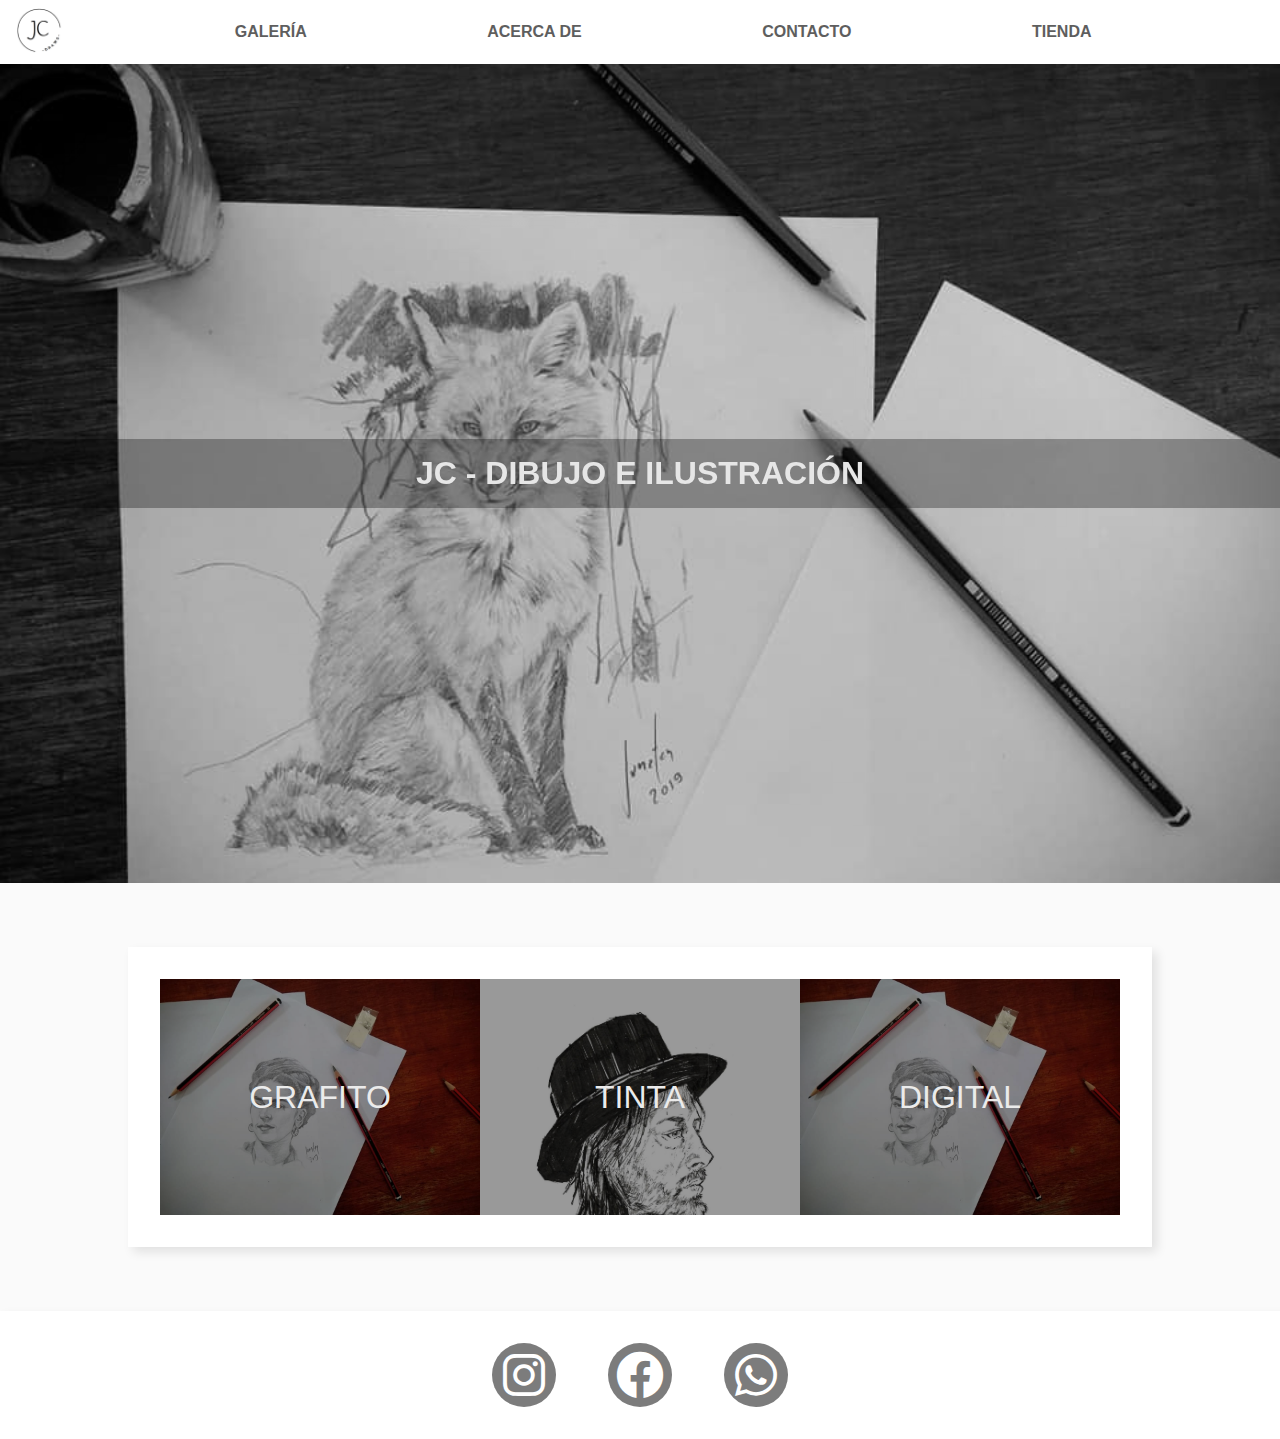
<file: index.html>
<!DOCTYPE html>
<html lang="en">
  <head>
    <meta charset="UTF-8" />
    <meta http-equiv="X-UA-Compatible" content="IE=edge" />
    <meta name="viewport" content="width=device-width, initial-scale=1.0" />
    <title>JC</title>
    <!-- Font awesome -->
    <link
      href="https://cdnjs.cloudflare.com/ajax/libs/font-awesome/6.0.0/css/all.min.css"
      rel="stylesheet"
    />
    <!-- Stylesheet -->
    <link rel="stylesheet" href="./stylesheet/style.css" />
  </head>
  <body>
    <header>
      <div class="header__logo">
        <a href="index.html">
          <img src="assets/images/logo.jpg" alt="logo" />
        </a>
      </div>
      <label for="menu" class="header__burguerMenu">
        <i class="fa-solid fa-bars"></i>
      </label>
      <input type="checkbox" id="menu">
      <nav class="header__menu">
        <label for="menu" class="header__closeMenu">
          <i class="fa-solid fa-circle-xmark"></i>
        </label>
        <ul>
          <li id="header__menu--itemGallery">
            <a href="./pages/gallery.html">Galería</a>
            <ul>
              <li><a href="./pages/gallery.html#grafito">grafito</a></li>
              <li><a href="./pages/gallery.html#tinta">tinta</a></li>
              <li><a href="./pages/gallery.html#tattoo">tattoo</a></li>
            </ul>
          </li>
          <li><a href="./pages/about.html">Acerca de</a></li>
          <li><a href="./pages/contact.html">Contacto</a></li>
          <li><a href="./pages/shop.html">Tienda</a></li>
        </ul>
      </nav>
    </header>
    <main class="home__mainContainer">
      <section class="home__heroImage">
        <h1>JC - Dibujo e ilustración</h1>
      </section>
      <section class="home__categoriesContainer">
        <article class="home__category--image" id="category__image1">
          <div class="filter"></div>
          <a href="./pages/gallery.html#grafito" class="home__category--link">grafito</a>
        </article>
        <article class="home__category--image" id="category__image2">
          <div class="filter"></div>
          <a href="./pages/gallery.html#tinta" class="home__category--link">tinta</a>
        </article>
        <article class="home__category--image" id="category__image3">
          <div class="filter"></div>
          <a href="./pages/gallery.html#digital" class="home__category--link">digital</a>
        </article>
      </section>
    </main>
    <footer>
      <div class="footer__socialMedia-container">
        <a href=""><i class="fa-brands fa-instagram"></i></a>
        <a href=""><i class="fa-brands fa-facebook"></i></a>
        <a href="" class="logoWp"><i class="fa-brands fa-whatsapp"></i></a>
      </div>
    </footer>
  </body>
</html>
</file>
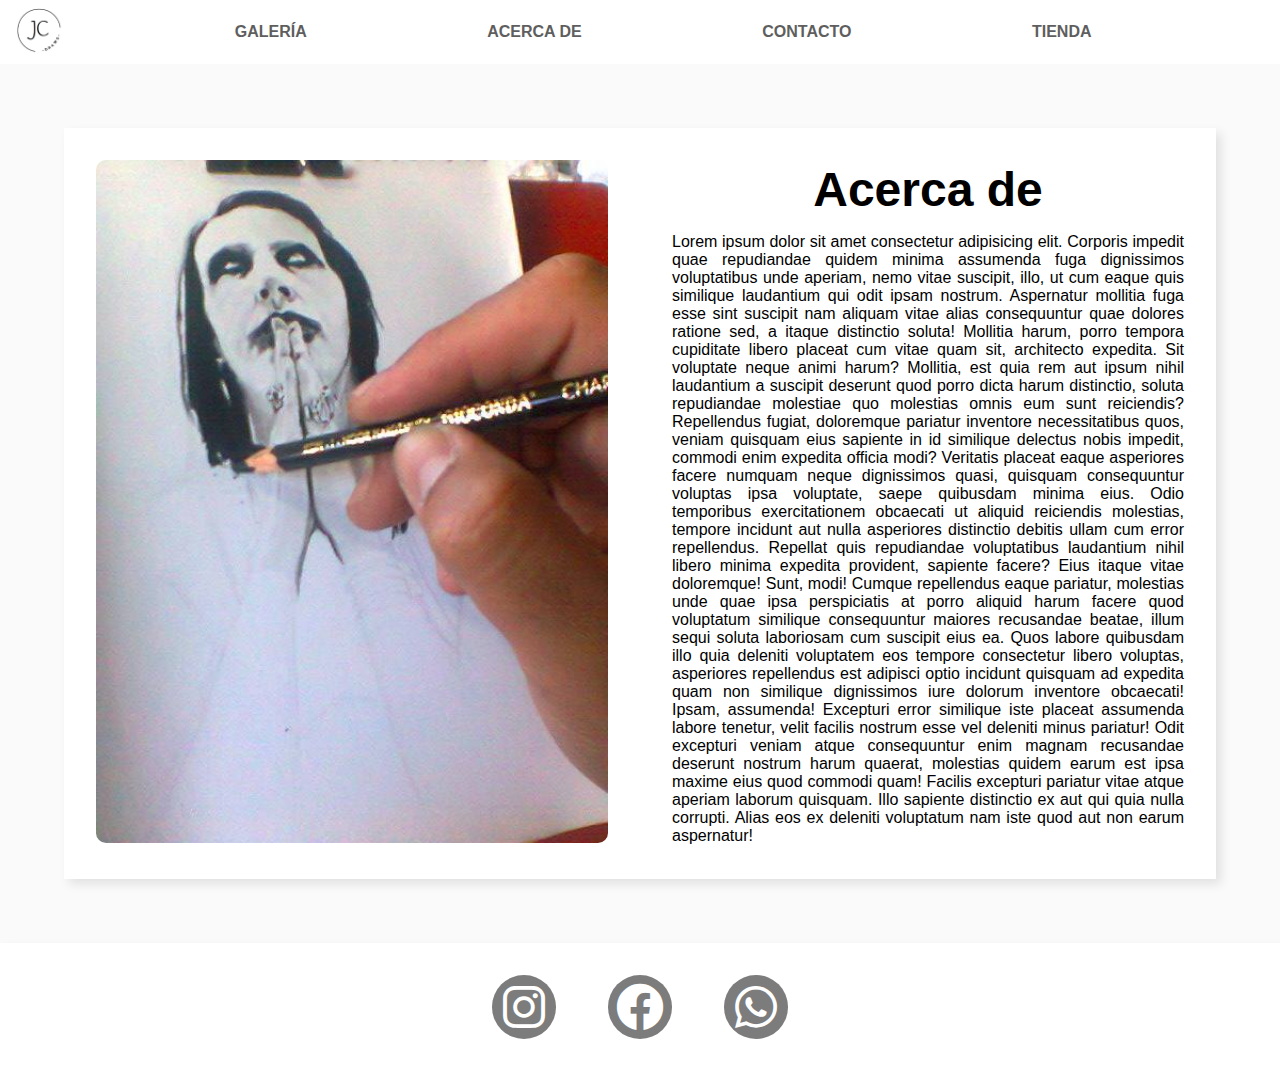
<file: pages/about.html>
<!DOCTYPE html>
<html lang="en">
<head>
    <meta charset="UTF-8">
    <meta http-equiv="X-UA-Compatible" content="IE=edge">
    <meta name="viewport" content="width=device-width, initial-scale=1.0">
    <title>Acerca de</title>
    <!-- Font awesome -->
    <link href="https://cdnjs.cloudflare.com/ajax/libs/font-awesome/6.0.0/css/all.min.css" rel="stylesheet" />
    <!-- Stylesheet -->
    <link rel="stylesheet" href="../stylesheet/style.css">
</head>
<body>
    <header>
        <div class="header__logo">
          <a href="../index.html">
            <img src="../assets/images/logo.jpg" alt="logo" />
          </a>
        </div>
        <label for="menu" class="header__burguerMenu">
          <i class="fa-solid fa-bars"></i>
        </label>
        <input type="checkbox" id="menu">
        <nav class="header__menu">
          <label for="menu" class="header__closeMenu">
            <i class="fa-solid fa-circle-xmark"></i>
          </label>
          <ul>
            <li id="header__menu--itemGallery">
              <a href="gallery.html">Galería</a>
              <ul>
                <li><a href="gallery.html#grafito">grafito</a></li>
                <li><a href="gallery.html#tinta">tinta</a></li>
                <li><a href="gallery.html#tattoo">tattoo</a></li>
              </ul>
            </li>
            <li><a href="about.html">Acerca de</a></li>
            <li><a href="contact.html">Contacto</a></li>
            <li><a href="shop.html">Tienda</a></li>
          </ul>
        </nav>
      </header>
    <main>
        <section class="about__sectionContainer">
            <div class="about__photoContainer">
                <img src="../assets/images/about.jpg" alt="">
            </div>
            <article class="about__dataContainer">
                <h1>Acerca de</h1>
                <p>Lorem ipsum dolor sit amet consectetur adipisicing elit. Corporis impedit quae repudiandae quidem minima assumenda fuga dignissimos voluptatibus unde aperiam, nemo vitae suscipit, illo, ut cum eaque quis similique laudantium qui odit ipsam nostrum. Aspernatur mollitia fuga esse sint suscipit nam aliquam vitae alias consequuntur quae dolores ratione sed, a itaque distinctio soluta! Mollitia harum, porro tempora cupiditate libero placeat cum vitae quam sit, architecto expedita. Sit voluptate neque animi harum? Mollitia, est quia rem aut ipsum nihil laudantium a suscipit deserunt quod porro dicta harum distinctio, soluta repudiandae molestiae quo molestias omnis eum sunt reiciendis? Repellendus fugiat, doloremque pariatur inventore necessitatibus quos, veniam quisquam eius sapiente in id similique delectus nobis impedit, commodi enim expedita officia modi? Veritatis placeat eaque asperiores facere numquam neque dignissimos quasi, quisquam consequuntur voluptas ipsa voluptate, saepe quibusdam minima eius. Odio temporibus exercitationem obcaecati ut aliquid reiciendis molestias, tempore incidunt aut nulla asperiores distinctio debitis ullam cum error repellendus. Repellat quis repudiandae voluptatibus laudantium nihil libero minima expedita provident, sapiente facere? Eius itaque vitae doloremque! Sunt, modi! Cumque repellendus eaque pariatur, molestias unde quae ipsa perspiciatis at porro aliquid harum facere quod voluptatum similique consequuntur maiores recusandae beatae, illum sequi soluta laboriosam cum suscipit eius ea. Quos labore quibusdam illo quia deleniti voluptatem eos tempore consectetur libero voluptas, asperiores repellendus est adipisci optio incidunt quisquam ad expedita quam non similique dignissimos iure dolorum inventore obcaecati! Ipsam, assumenda! Excepturi error similique iste placeat assumenda labore tenetur, velit facilis nostrum esse vel deleniti minus pariatur! Odit excepturi veniam atque consequuntur enim magnam recusandae deserunt nostrum harum quaerat, molestias quidem earum est ipsa maxime eius quod commodi quam! Facilis excepturi pariatur vitae atque aperiam laborum quisquam. Illo sapiente distinctio ex aut qui quia nulla corrupti. Alias eos ex deleniti voluptatum nam iste quod aut non earum aspernatur!</p>
            </article>
        </section>
    </main>
    <footer>
        <div class="footer__socialMedia-container">
            <a href=""><i class="fa-brands fa-instagram"></i></a>
            <a href="https://www.facebook.com/dibujos.a.lapiz.jonatan"><i class="fa-brands fa-facebook"></i></a>
            <a href="" class="logoWp"><i class="fa-brands fa-whatsapp"></i></a>
        </div>
    </footer>
</body>
</html>
</file>
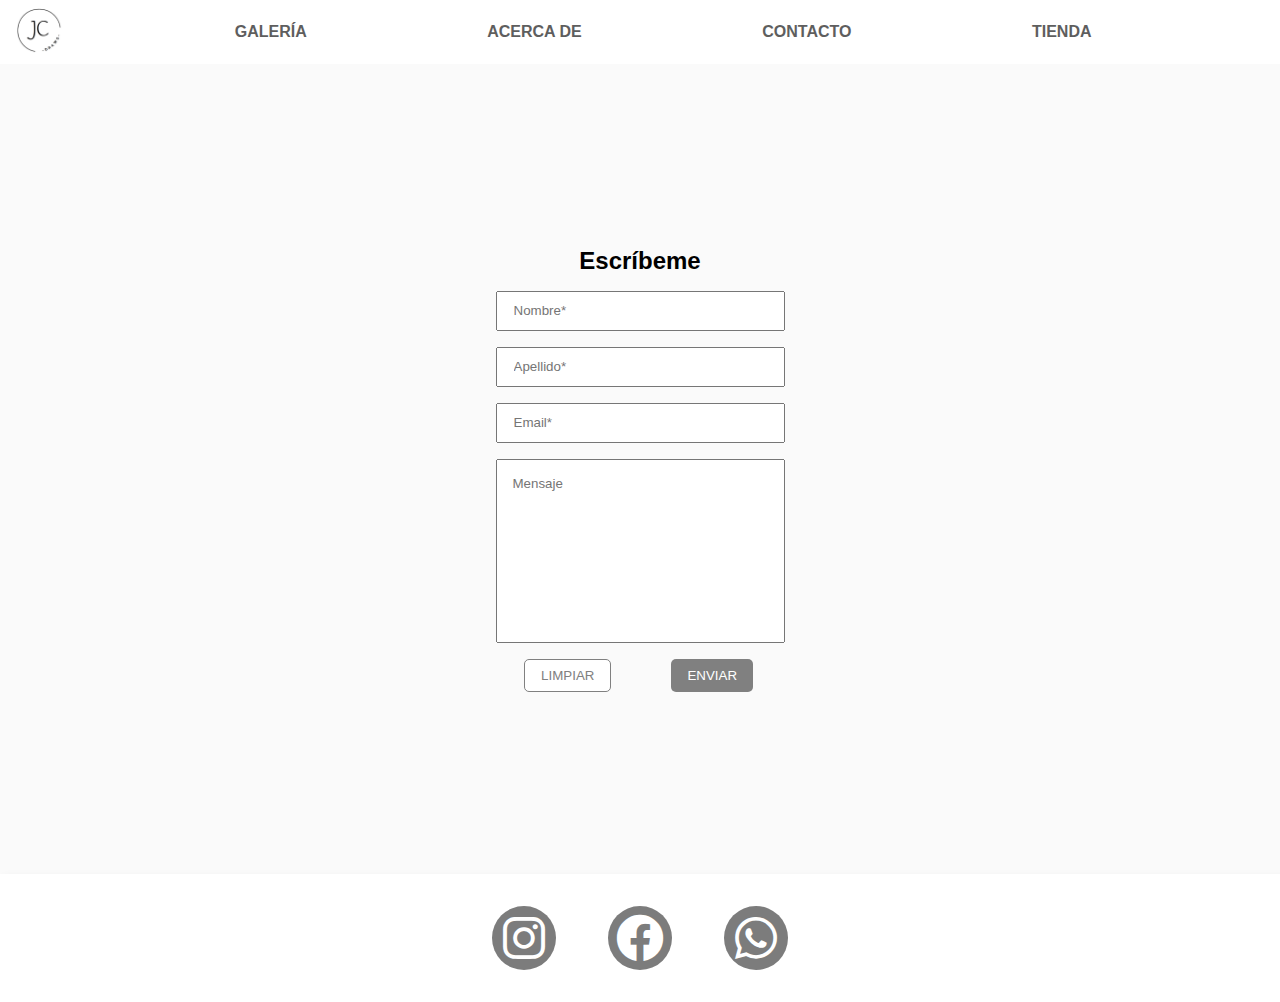
<file: pages/contact.html>
<!DOCTYPE html>
<html lang="en">
<head>
    <meta charset="UTF-8">
    <meta http-equiv="X-UA-Compatible" content="IE=edge">
    <meta name="viewport" content="width=device-width, initial-scale=1.0">
    <title>Contacto</title>
    <!-- Font awesome -->
    <link href="https://cdnjs.cloudflare.com/ajax/libs/font-awesome/6.0.0/css/all.min.css" rel="stylesheet" />
    <!-- Stylesheet -->
    <link rel="stylesheet" href="../stylesheet/style.css">
</head>
<body>
    <header>
        <div class="header__logo">
          <a href="../index.html">
            <img src="../assets/images/logo.jpg" alt="logo" />
          </a>
        </div>
        <label for="menu" class="header__burguerMenu">
          <i class="fa-solid fa-bars"></i>
        </label>
        <input type="checkbox" id="menu">
        <nav class="header__menu">
          <label for="menu" class="header__closeMenu">
            <i class="fa-solid fa-circle-xmark"></i>
          </label>
          <ul>
            <li id="header__menu--itemGallery">
              <a href="gallery.html">Galería</a>
              <ul>
                <li><a href="gallery.html#grafito">grafito</a></li>
                <li><a href="gallery.html#tinta">tinta</a></li>
                <li><a href="gallery.html#tattoo">tattoo</a></li>
              </ul>
            </li>
            <li><a href="about.html">Acerca de</a></li>
            <li><a href="contact.html">Contacto</a></li>
            <li><a href="shop.html">Tienda</a></li>
          </ul>
        </nav>
      </header>
    <main class="contact__mainContainer">
        <form action="" class="contact__form">
            <h2>Escríbeme</h2>
            <input type="text" name="nombre" placeholder="Nombre*" required>
            <input type="text" name="apellido" placeholder="Apellido*" required>
            <input type="email" name="email" placeholder="Email*" required>
            <textarea name="mensaje" placeholder="Mensaje" cols="30" rows="10"></textarea>
            <div class="contact__form--buttonsContainer">
              <button type="reset" class="button button__reset">Limpiar</button>
              <button type="submit" class="button buttton__submit">Enviar</button>
            </div>
        </form>
    </main>
    <footer>
        <div class="footer__socialMedia-container">
            <a href=""><i class="fa-brands fa-instagram"></i></a>
            <a href=""><i class="fa-brands fa-facebook"></i></a>
            <a href="" class="logoWp"><i class="fa-brands fa-whatsapp"></i></a>
        </div>
    </footer>
    
</body>
</html>
</file>
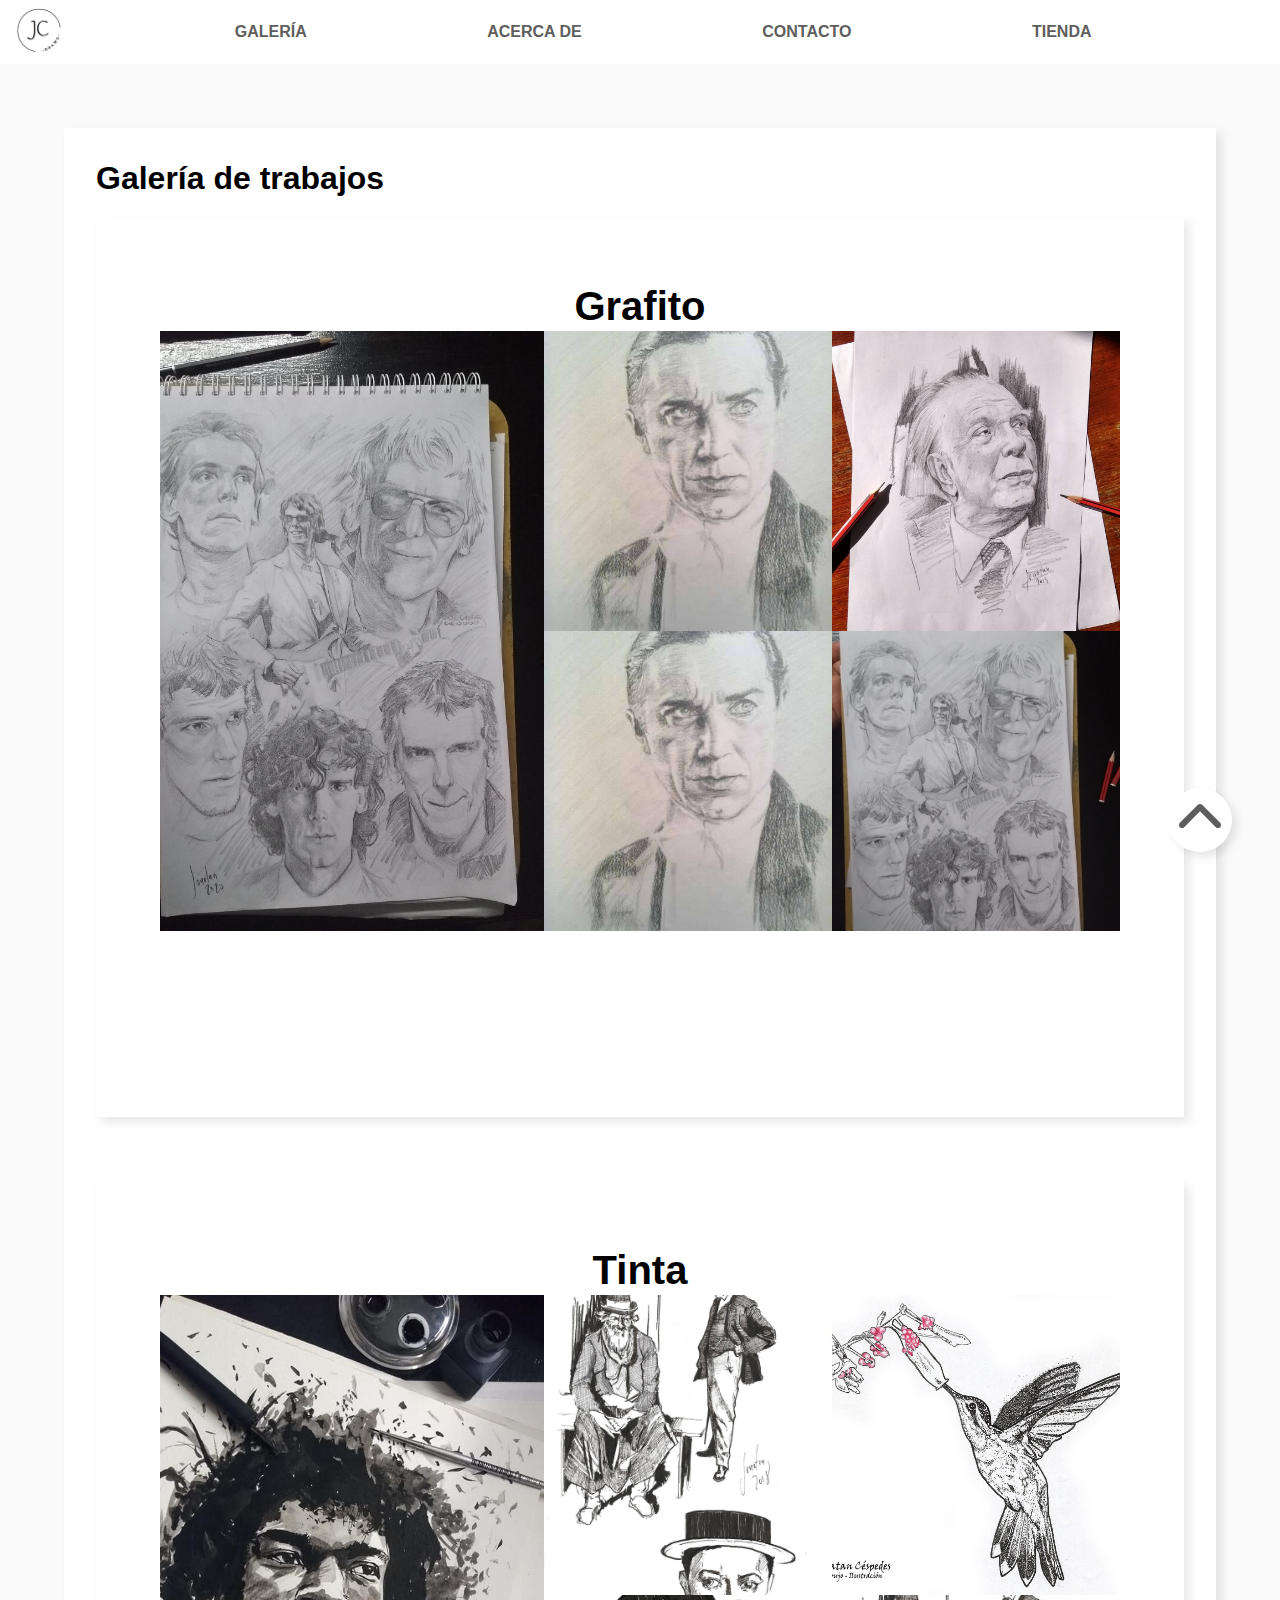
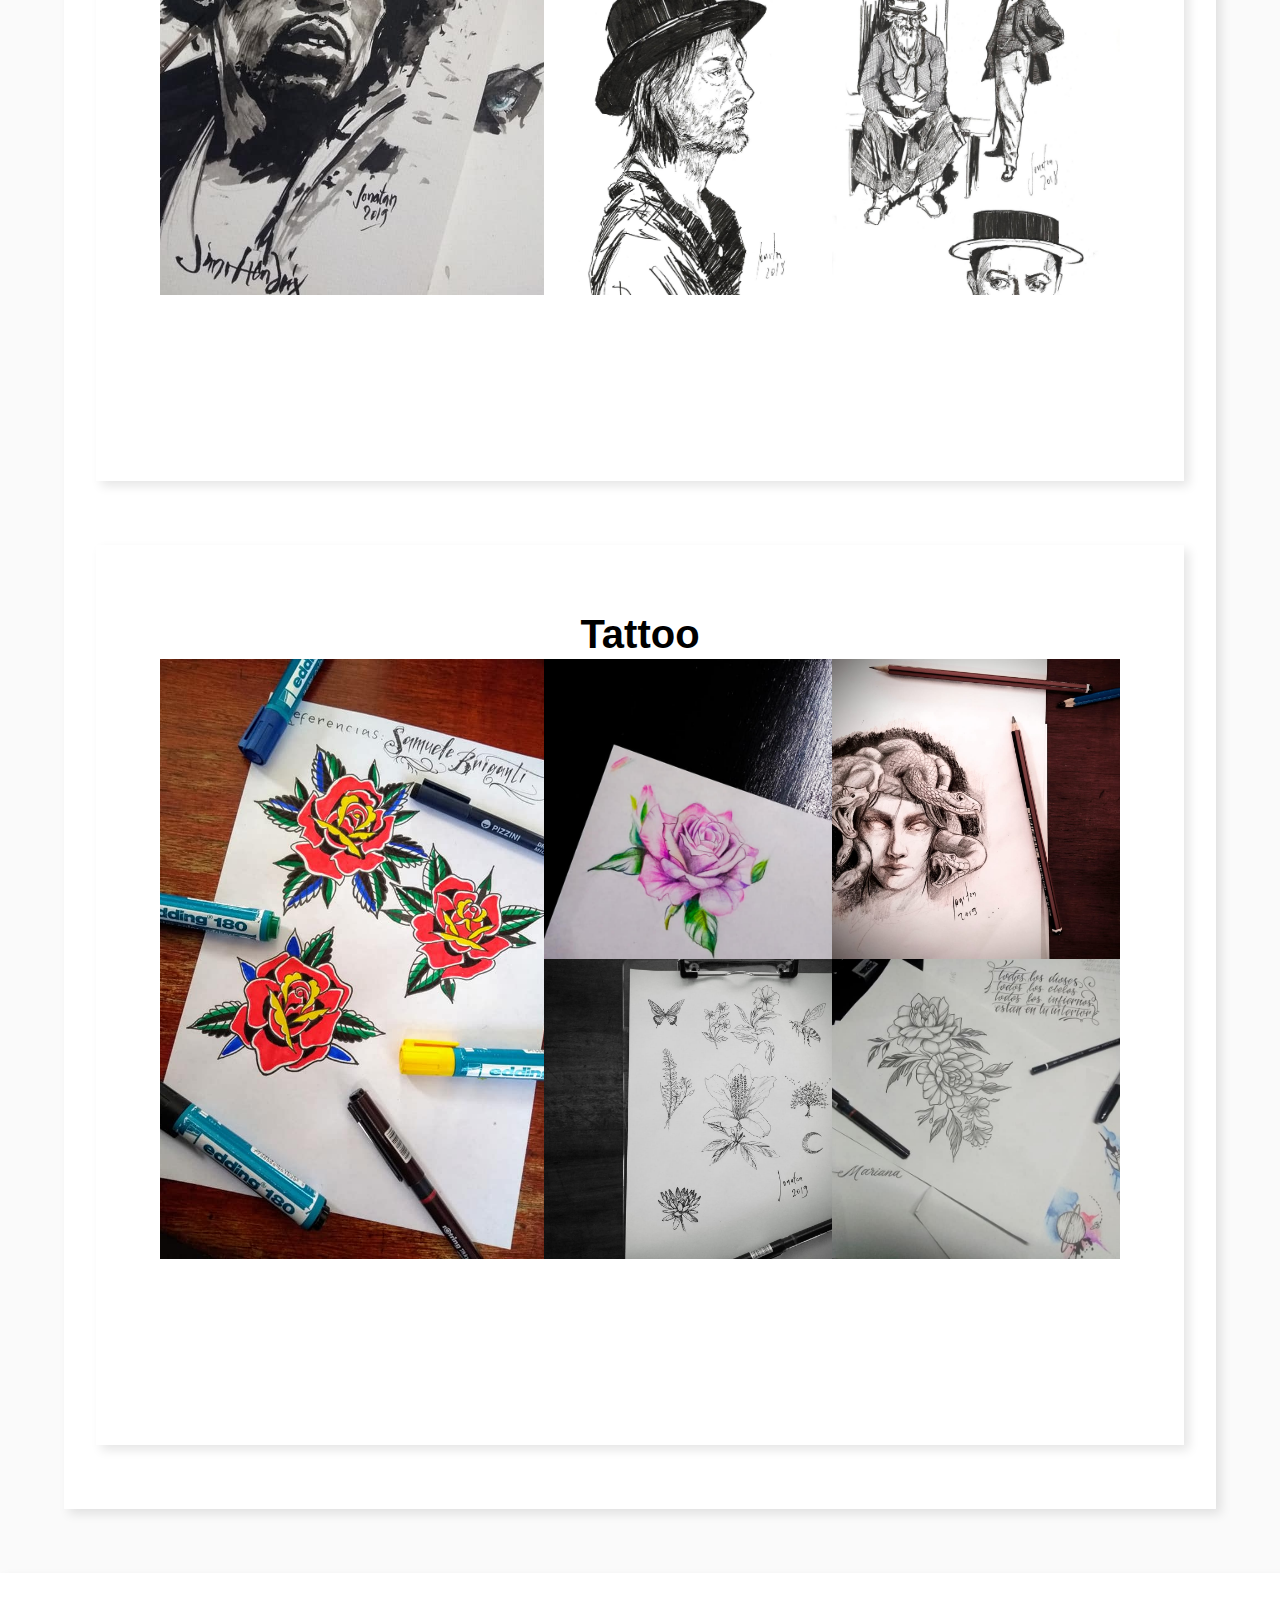
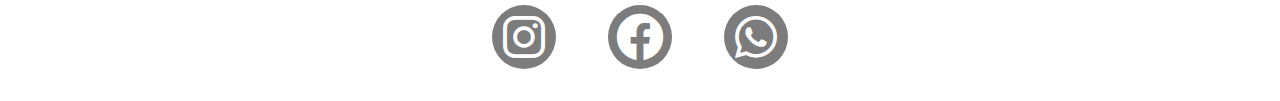
<file: pages/gallery.html>
<!DOCTYPE html>
<html lang="en">
<head>
    <meta charset="UTF-8">
    <meta http-equiv="X-UA-Compatible" content="IE=edge">
    <meta name="viewport" content="width=device-width, initial-scale=1.0">
    <title>Galería</title>
    <!-- Font awesome -->
    <link href="https://cdnjs.cloudflare.com/ajax/libs/font-awesome/6.0.0/css/all.min.css" rel="stylesheet" />
    <!-- Stylesheet -->
    <link rel="stylesheet" href="../stylesheet/style.css">
</head>
<body >
    <header>
        <div class="header__logo">
          <a href="../index.html">
            <img src="../assets/images/logo.jpg" alt="logo" />
          </a>
        </div>
        <label for="menu" class="header__burguerMenu">
          <i class="fa-solid fa-bars"></i>
        </label>
        <input type="checkbox" id="menu">
        <nav class="header__menu">
          <label for="menu" class="header__closeMenu">
            <i class="fa-solid fa-circle-xmark"></i>
          </label>
          <ul>
            <li id="header__menu--itemGallery">
              <a href="gallery.html">Galería</a>
              <ul>
                <li><a href="gallery.html#grafito">grafito</a></li>
                <li><a href="gallery.html#tinta">tinta</a></li>
                <li><a href="gallery.html#tattoo">tattoo</a></li>
              </ul>
            </li>
            <li><a href="about.html">Acerca de</a></li>
            <li><a href="contact.html">Contacto</a></li>
            <li><a href="shop.html">Tienda</a></li>
          </ul>
        </nav>
    </header>
    <main id="gallery__grid">
        <h1 id="#top">Galería de trabajos</h1>
        <section class="gallery__section--grid" id="grafito">
                <h3 class="gallery__section--header">Grafito</h3>
                <img src="../assets/images/grafito2.jpg" alt="foto" class="img__1">
                <img src="../assets/images/grafito1.jpg" alt="foto" class="img__2">
                <img src="../assets/images/grafito3.jpg" alt="foto" class="img__3">
                <img src="../assets/images/grafito1.jpg" alt="foto" class="img__4">
                <img src="../assets/images/grafito2.jpg" alt="foto" class="img__5">
        </section>
        <section class="gallery__section--grid" id="tinta">
                <h3 class="gallery__section--header">Tinta</h3>
                <img src="../assets/images/tinta1.jpg" alt="foto" class="img__1">
                <img src="../assets/images/tinta2.jpg" alt="foto" class="img__2">
                <img src="../assets/images/tinta3.jpg" alt="foto" class="img__3">
                <img src="../assets/images/tinta4.jpg" alt="foto" class="img__4">
                <img src="../assets/images/tinta2.jpg" alt="foto" class="img__5">
        </section>
        <section class="gallery__section--grid" id="tattoo">
                <h3 class="gallery__section--header">Tattoo</h3>
                <img src="../assets/images/tattoo7.jpg" alt="foto" class="img__1">
                <img src="../assets/images/tattoo1.jpg" alt="foto" class="img__2">
                <img src="../assets/images/tattoo2.jpg" alt="foto" class="img__3">
                <img src="../assets/images/tattoo5.jpg" alt="foto" class="img__4">
                <img src="../assets/images/tattoo6.jpg" alt="foto" class="img__5">
        </section>
    </main>
    <div class="gallery__topButton">
        <a href="#top"><i class="fa-solid fa-chevron-up"></i></a>
    </div>
    <footer>
        <div class="footer__socialMedia-container">
            <a href=""><i class="fa-brands fa-instagram"></i></a>
            <a href=""><i class="fa-brands fa-facebook"></i></a>
            <a href="" class="logoWp"><i class="fa-brands fa-whatsapp"></i></a>
        </div>
    </footer>
</body>
</html>
</file>
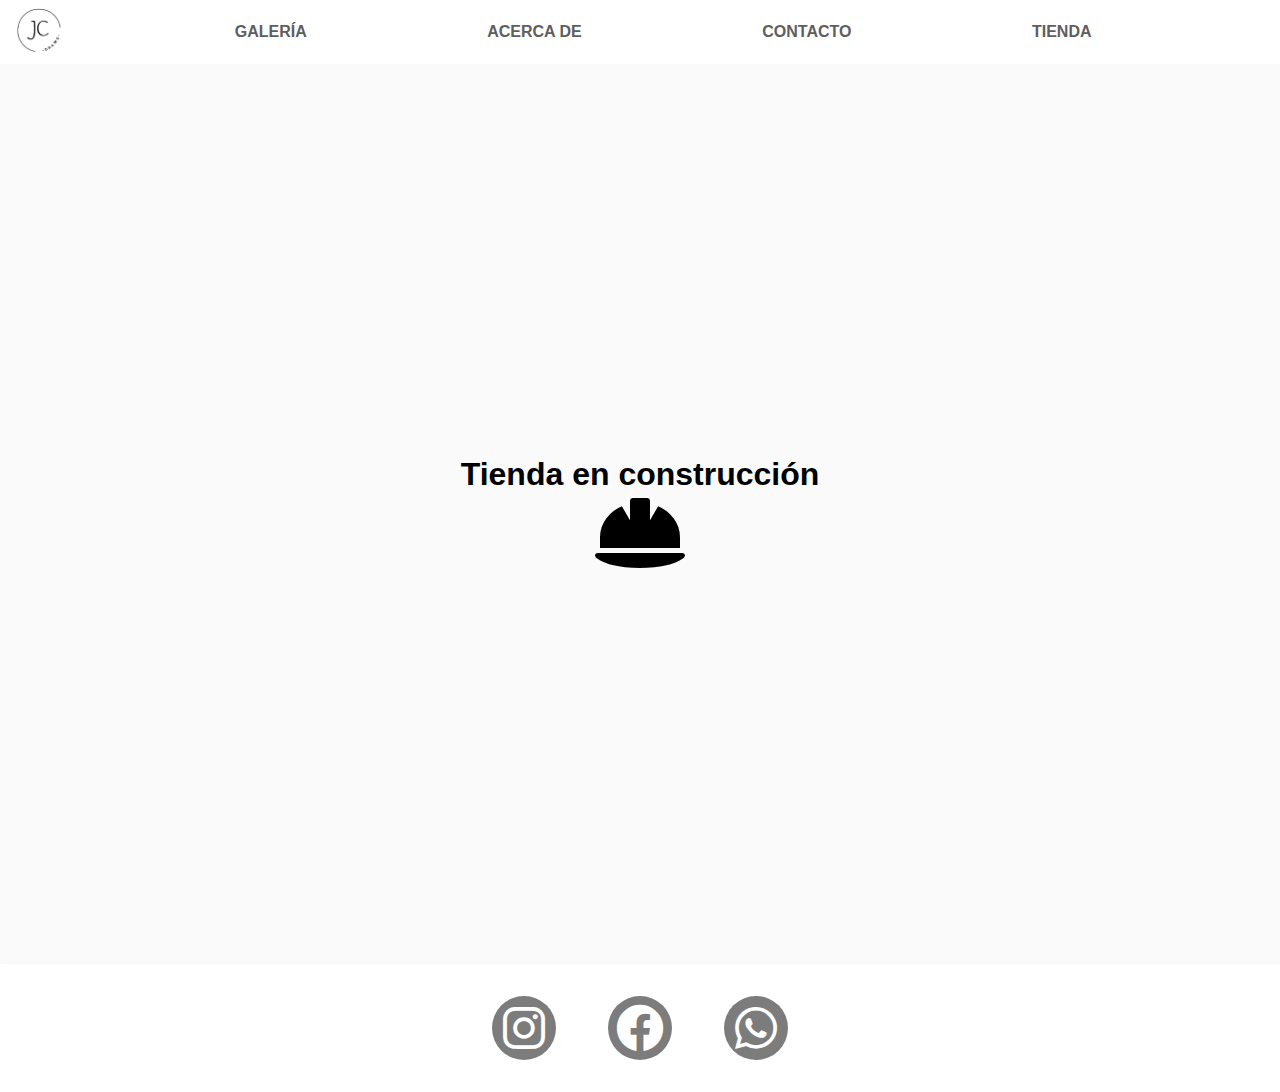
<file: pages/shop.html>
<!DOCTYPE html>
<html lang="en">
<head>
    <meta charset="UTF-8">
    <meta http-equiv="X-UA-Compatible" content="IE=edge">
    <meta name="viewport" content="width=device-width, initial-scale=1.0">
    <title>Tienda</title>
    <!-- Font awesome -->
    <link href="https://cdnjs.cloudflare.com/ajax/libs/font-awesome/6.0.0/css/all.min.css" rel="stylesheet" />
    <!-- Stylesheet -->
    <link rel="stylesheet" href="../stylesheet/style.css">
</head>
<body>
    <header>
        <div class="header__logo">
          <a href="../index.html">
            <img src="../assets/images/logo.jpg" alt="logo" />
          </a>
        </div>
        <label for="menu" class="header__burguerMenu">
          <i class="fa-solid fa-bars"></i>
        </label>
        <input type="checkbox" id="menu">
        <nav class="header__menu">
          <label for="menu" class="header__closeMenu">
            <i class="fa-solid fa-circle-xmark"></i>
          </label>
          <ul>
            <li id="header__menu--itemGallery">
              <a href="gallery.html">Galería</a>
              <ul>
                <li><a href="gallery.html#grafito">grafito</a></li>
                <li><a href="gallery.html#tinta">tinta</a></li>
                <li><a href="gallery.html#tattoo">tattoo</a></li>
              </ul>
            </li>
            <li><a href="about.html">Acerca de</a></li>
            <li><a href="contact.html">Contacto</a></li>
            <li><a href="shop.html">Tienda</a></li>
          </ul>
        </nav>
      </header>
    <main class="shop__mainContainer">
        <h1>Tienda en construcción</h1>
        <i class="fa-solid fa-helmet-safety"></i>
        <!-- <section>
            <article class="product__card"> 
                <img src="../assets/images/grafito5.jpg" alt="imagen producto">
                <span class="product__card--name">Nombre</span>
                <span class="product__card--price">$ xxxxx</span>
                <p class="product__card--description">Lorem ipsum dolor sit amet consectetur adipisicing elit. Quibusdam, molestias?</p>
                <button class="button button__comprar">Comprar</button>
            </article>
            <article class="product__card"> 
                <img src="../assets/images/grafito5.jpg" alt="imagen producto">
                <span class="product__card--name">Nombre</span>
                <span class="product__card--price">$ xxxxx</span>
                <p class="product__card--description">Lorem ipsum dolor sit amet consectetur adipisicing elit. Quibusdam, molestias?</p>
                <button class="button button__comprar">Comprar</button>
            </article>
            <article class="product__card"> 
                <img src="../assets/images/grafito5.jpg" alt="imagen producto">
                <span class="product__card--name">Nombre</span>
                <span class="product__card--price">$ xxxxx</span>
                <p class="product__card--description">Lorem ipsum dolor sit amet consectetur adipisicing elit. Quibusdam, molestias?</p>
                <button class="button button__comprar">Comprar</button>
            </article>
        </section> -->
    </main>
    <footer>
        <div class="footer__socialMedia-container">
            <a href=""><i class="fa-brands fa-instagram"></i></a>
            <a href=""><i class="fa-brands fa-facebook"></i></a>
            <a href="" class="logoWp"><i class="fa-brands fa-whatsapp"></i></a>
        </div>
    </footer>
    
</body>
</html>
</file>
<file: stylesheet/style.css>
* {
  margin: 0;
  padding: 0;
  box-sizing: border-box;
  font-family: Arial, Helvetica, sans-serif;
  scroll-behavior: smooth;
}

li {
  list-style: none;
}

a {
  text-decoration: none;
  color: rgb(94, 94, 94);
}

body {
  background-color: rgb(250, 250, 250);
}

/* +++++++++++++++++> */
/* HEADER */
/* +++++++++++ */
header {
  display: flex;
  justify-content: space-between;
  align-items: center;
  position: sticky;
  top: 0;
  background-color: white;
  padding: 0.5rem 1rem;
  z-index: 999;
}

header .header__logo {
  height: 3rem;
  width: 3rem;
}

header .header__logo img {
  width: 100%;
}

header .header__burguerMenu {
  display: flex;
  justify-content: center;
  align-items: center;
  width: 2.5rem;
  height: 2.5rem;
  font-size: 2rem;
  background-color: white;
  border: none;
  color: grey;
  box-shadow: 0 0 5px rgba(0, 0, 0, 0.3);
  border-radius: 5px;
  cursor: pointer;
  transition: box-shadow 0.5s ease-in;
}

input#menu {
  display: none;
}

header button.header__burguerMenu:hover {
  box-shadow: 0 0 10px rgba(0, 0, 0, 0.3);
}

input#menu:checked ~ .header__menu {
  display: block;
} 

header .header__menu {
  display: none;
  position: fixed;
  top: 0;
  left: 0;
  width: 100%; 
  height: 100%;
  background-color: white;
}

header .header__menu .header__closeMenu {
  position: absolute;
  top: 1rem;
  right: 1rem;
  font-size: 1.5rem;
  
}

header .header__menu ul {
  display: flex;
 /*  justify-content: space-evenly; */
  flex-direction: column;
  justify-content: center;
  align-items: center;
  width: 100%;
  height: 100%;
}

header .header__menu ul li {
  text-transform: uppercase;
  font-weight: 600;
  border-radius: 5px;
  padding: 0.5rem;
}

header .header__menu ul li:hover {
  background-color: rgb(250, 250, 250);
}


header #header__menu--itemGallery ul {
 /*  position: absolute;
  left: 0;
  display: none; */
  flex-direction: column;
  /* padding: 0.5rem;
  height: 7rem;
  width: rem;
  background-color: rgb(250, 250, 250); */
  border-radius: 5px;
}

header #header__menu--itemGallery ul li a {
  color: rgb(160, 160, 160);
  text-transform: capitalize;
  font-weight: 400;
}

@media screen and (min-width: 768px) {
  
  header .header__burguerMenu {
    display: none;
  }

  
  header .header__menu .header__closeMenu {
    display: none;
  }

  header .header__menu {
    display: initial;
    position: inherit;
  }

  header .header__menu ul {
    flex-direction: row;
    justify-content: space-evenly;
  }

  header #header__menu--itemGallery {
    position: relative;
  }
  
  header #header__menu--itemGallery:hover > ul {
    display: flex;
  }
  
  header #header__menu--itemGallery ul {
      position: absolute;
      left: 0;
      display: none; 
      padding: 0.5rem;
      height: 7rem;
      width: rem;
      background-color: rgb(250, 250, 250); 
      border-radius: 5px;
   }

}

/* +++++++++++++++++> */
/* FIN HEADER */
/* +++++++++++ */

/* +++++++++++++++++> */
/* FOOTER */
/* +++++++++++ */
footer {
  height: 8rem;
  background-color: white;
  display: flex;
  justify-content: center;
  align-items: center;
  box-shadow: 5px 5px 10px rgba(0, 0, 0, 0.1);
}

footer .footer__socialMedia-container {
  display: flex;
  justify-content: space-evenly;
  width: 100%;
  max-width: 400px;
  margin: 0 auto;
}

footer .footer__socialMedia-container a {
  display: flex;
  justify-content: center;
  align-items: center;
  font-size: 2rem;
  width: 3rem;
  height: 3rem;
  color: white;
  background-color: rgb(124, 124, 124);
  border-radius: 50%;
  transition: color, background-color 0.5s ease-in;
}

footer .footer__socialMedia-container a:hover {
  color: rgb(124, 124, 124);
  background-color: white;
}

@media screen and (min-width: 460px) {
  footer .footer__socialMedia-container a {
    font-size: 3rem;
    width: 4rem;
    height: 4rem; 
  }
}
/* +++++++++++++++++> */
/* FIN FOOTER */
/* +++++++++++ */

/* +++++++++++++++++> */
/* HOME */
/* +++++++++++ */

.home__mainContainer .home__heroImage {
  width: 100%;
  height: 91vh;
  background-image: url("../assets/images/heroImage.jpg");
  background-repeat: no-repeat;
  background-size: cover;
  background-position: center;
  filter: grayscale(900%) brightness(90%);
  display: flex;
  justify-content: center;
  align-items: center;
}

.home__mainContainer section.home__heroImage h1 {
  font-size: 2rem;
  color: white;
  text-transform: uppercase;
  background: rgba(0, 0, 0, 0.3);
  padding: 1rem 0;
  width: 100%;
  text-align: center;
}

.home__mainContainer section.home__categoriesContainer {
  display: flex;
  flex-direction: column;
  /* height: 300px; */
  height: 700px;
  justify-content: space-evenly;
  padding: 2rem;
  width: 80%;
  margin: 4rem auto;
  background-color: white;
  box-shadow: 5px 5px 10px rgba(0, 0, 0, 0.1);
}

.home__mainContainer section.home__categoriesContainer .home__category--image {
  display: flex;
  justify-content: center;
  align-items: center;
  height: 100%;
  width: 100%;
  position: relative;
}

.home__mainContainer
  section.home__categoriesContainer
  .home__category--image
  a {
  font-size: 2rem;
  text-transform: uppercase;
  color: rgb(235, 235, 235);
  position: absolute;
  transition: all 0.5s ease-in;
}
.home__mainContainer
  section.home__categoriesContainer
  .home__category--image
  a:hover {
  color: rgb(255, 255, 255);
  background: rgba(0, 0, 0, 0.3);
  width: 100%;
  text-align: center;
  padding: 0.3rem 0;
}

.home__mainContainer
  section.home__categoriesContainer
  .home__category--image
  .filter {
  position: absolute;
  top: 0;
  left: 0;
  background-color: rgba(0, 0, 0, 0.4);
  width: 100%;
  height: 100%;
  transition: background-color 0.5s ease-in-out;
}

.home__mainContainer
  section.home__categoriesContainer
  .home__category--image
  .filter:hover {
  background-color: rgba(0, 0, 0, 0.7);
}

.home__mainContainer
  section.home__categoriesContainer
  .home__category--image#category__image1 {
  background-image: url("../assets/images/grafito6.jpg");
  background-size: cover;
}

.home__mainContainer
  section.home__categoriesContainer
  .home__category--image#category__image2 {
  background-image: url("../assets/images/tinta4.jpg");
  background-size: cover;
}

.home__mainContainer
  section.home__categoriesContainer
  .home__category--image#category__image3 {
  background-image: url("../assets/images/grafito6.jpg");
  background-size: cover;
}

@media screen and (min-width: 768px){
  .home__mainContainer section.home__categoriesContainer {
    flex-direction: row;
    height: 300px;
  }
}

/* +++++++++++++++++> */
/* FIN HOME */
/* +++++++++++ */

/* +++++++++++++++++> */
/* ABOUT */
/* +++++++++++ */
/* GRID Primer ejemplo */
.about__sectionContainer {
  background-color: white;
  box-shadow: 5px 5px 10px rgba(0, 0, 0, 0.1);
  width: 90%;
  margin: 4rem auto;
  align-items: center;
}

.about__sectionContainer .about__dataContainer,
.about__sectionContainer .about__photoContainer {
  padding: 2rem;
}

.about__sectionContainer .about__photoContainer img {
  width: 100%;
  height: 100%;
  object-fit: cover;
  border-radius: 10px;
}

.about__sectionContainer .about__dataContainer h1 {
  text-align: center;
  font-size: 1.5rem;
  margin-bottom: 1rem;
}

.about__sectionContainer .about__dataContainer p {
  text-align: justify;
}

@media screen and (min-width: 768px) {
  .about__sectionContainer {
    /* GRID */
    display: grid;
    grid-template-columns: repeat(2, 50%);
    align-items: center;
  }

  .about__sectionContainer .about__dataContainer h1 {
    font-size: 3rem;
  }
} 

/* +++++++++++++++++> */
/* FIN ABOUT */
/* +++++++++++ */

/* +++++++++++++++++> */
/* GALLERY */
/* +++++++++++ */

#gallery__grid {
  padding: 2rem;
  background-color: white;
  box-shadow: 5px 5px 10px rgba(0, 0, 0, 0.1);
  width: 90%;
  margin: 4rem auto;
  /* Grid */
  display: grid;
  grid-template-rows: 25px repeat(3, 1fr);
}

.gallery__section--header {
  grid-area: título;
  text-align: center;
  font-size: 1.5rem;
}

.img__1 {
  grid-area: principal;
}

.img__2 {
  grid-area: img2;
}
.img__3 {
  grid-area: img3;
}
.img__4 {
  grid-area: img4;
}
.img__5 {
  grid-area: img5;
}

#gallery__grid .gallery__section--grid {
  min-height: 100vh;
  margin: 1rem 0;
  padding: 2rem 0.5rem;
  box-shadow: 5px 5px 10px rgba(0, 0, 0, 0.1);
  /* GRID */
  display: grid;
  grid-template-columns: repeat(2, 50%);
  grid-template-rows: 50px 300px 200px 200px;
  grid-template-areas:
    "título título"
    "principal principal "
    "img2 img3"
    "img4 img5";
}

#gallery__grid .gallery__section--grid img {
  width: 100%;
  height: 100%;
  object-fit: cover;
}

.gallery__topButton {
  background-color: white;
  height: 4rem;
  width: 4rem;
  color: gray;
  display: flex;
  font-size: 3rem;
  border-radius: 50%;
  box-shadow: 5px 5px 10px rgba(0, 0, 0, 0.1);
  justify-content: center;
  align-items: center;
  position: fixed;
  bottom: 3rem;
  right: 3rem;
}

@media screen and (min-width: 768px) {
  
  .gallery__section--header {
    font-size: 2.5rem;
  }

  #gallery__grid .gallery__section--grid {
    margin: 2rem 0;
    padding: 4rem;
    /* GRID */
    grid-template-columns: 40% repeat(2, 30%);
    grid-template-rows: 50px 300px 300px;
    align-items: center;
    grid-template-areas:
      "título título título"
      "principal img2 img3"
      "principal img4 img5";
  }
}
/* +++++++++++++++++> */
/* FIN GALLERY */
/* +++++++++++ */


/* +++++++++++++++++> */
/* CONTACT */
/* +++++++++++ */

.contact__mainContainer {
    min-height: 90vh;
    /* display: flex;
    justify-content: center;
    align-items: center; */
    display: grid;
    justify-content: center;
    align-items: center;
}

.contact__mainContainer .contact__form {
    /* display: flex;
    flex-direction: column; */
    display: grid;
    justify-content: center;
    align-items: center;
}

.contact__mainContainer .contact__form h2 {
    text-align: center;
    margin-bottom: 1rem;
}

.contact__mainContainer .contact__form input {
    height: 2.5rem;
    padding: 1rem;
    outline: none;
    margin-bottom: 1rem;
}

.contact__mainContainer .contact__form textarea {
    padding: 1rem;
    resize: none;
    margin-bottom: 1rem;
}

.contact__mainContainer .contact__form .contact__form--buttonsContainer {
    /* display: flex;
    justify-content: space-around; */
    display: grid;
    grid-template-columns: repeat(2, 1fr);
    justify-items: center;
}

.contact__mainContainer .contact__form .contact__form--buttonsContainer button {
    border: none;
    padding: 0.5rem 1rem;
    border-radius: 5px;
    text-transform: uppercase;
}

.contact__mainContainer .contact__form .contact__form--buttonsContainer button[type = "submit"] {
    background-color: grey;
    color: white;
    transition: all .5s ease-in;
}

.contact__mainContainer .contact__form .contact__form--buttonsContainer button[type = "submit"]:hover {
    background-color: white;
    color: rgb(70, 70, 70);
    border: 1px solid rgb(75, 75, 75);
    cursor: pointer;
}

.contact__mainContainer .contact__form .contact__form--buttonsContainer button[type = "reset"] {
    background-color: white;
    color: grey;
    border: 1px solid grey;
    transition: all .5s ease-in;

}

.contact__mainContainer .contact__form .contact__form--buttonsContainer button[type = "reset"]:hover {
    background-color: rgb(102, 102, 102);
    color: white;
    cursor: pointer;
}



/* +++++++++++++++++> */
/* FIN CONTACT */
/* +++++++++++ */


/* +++++++++++++++++> */
/* SHOP*/
/* +++++++++++ */

.shop__mainContainer {
    display: flex;
    flex-direction: column;
    justify-content: center;
    align-items: center;
    min-height: 100vh;
}

.shop__mainContainer h1{
    text-align: center;
}

.shop__mainContainer i{
    font-size: 5rem;
}

/* +++++++++++++++++> */
/* FIN SHOP */
/* +++++++++++ */
</file>
